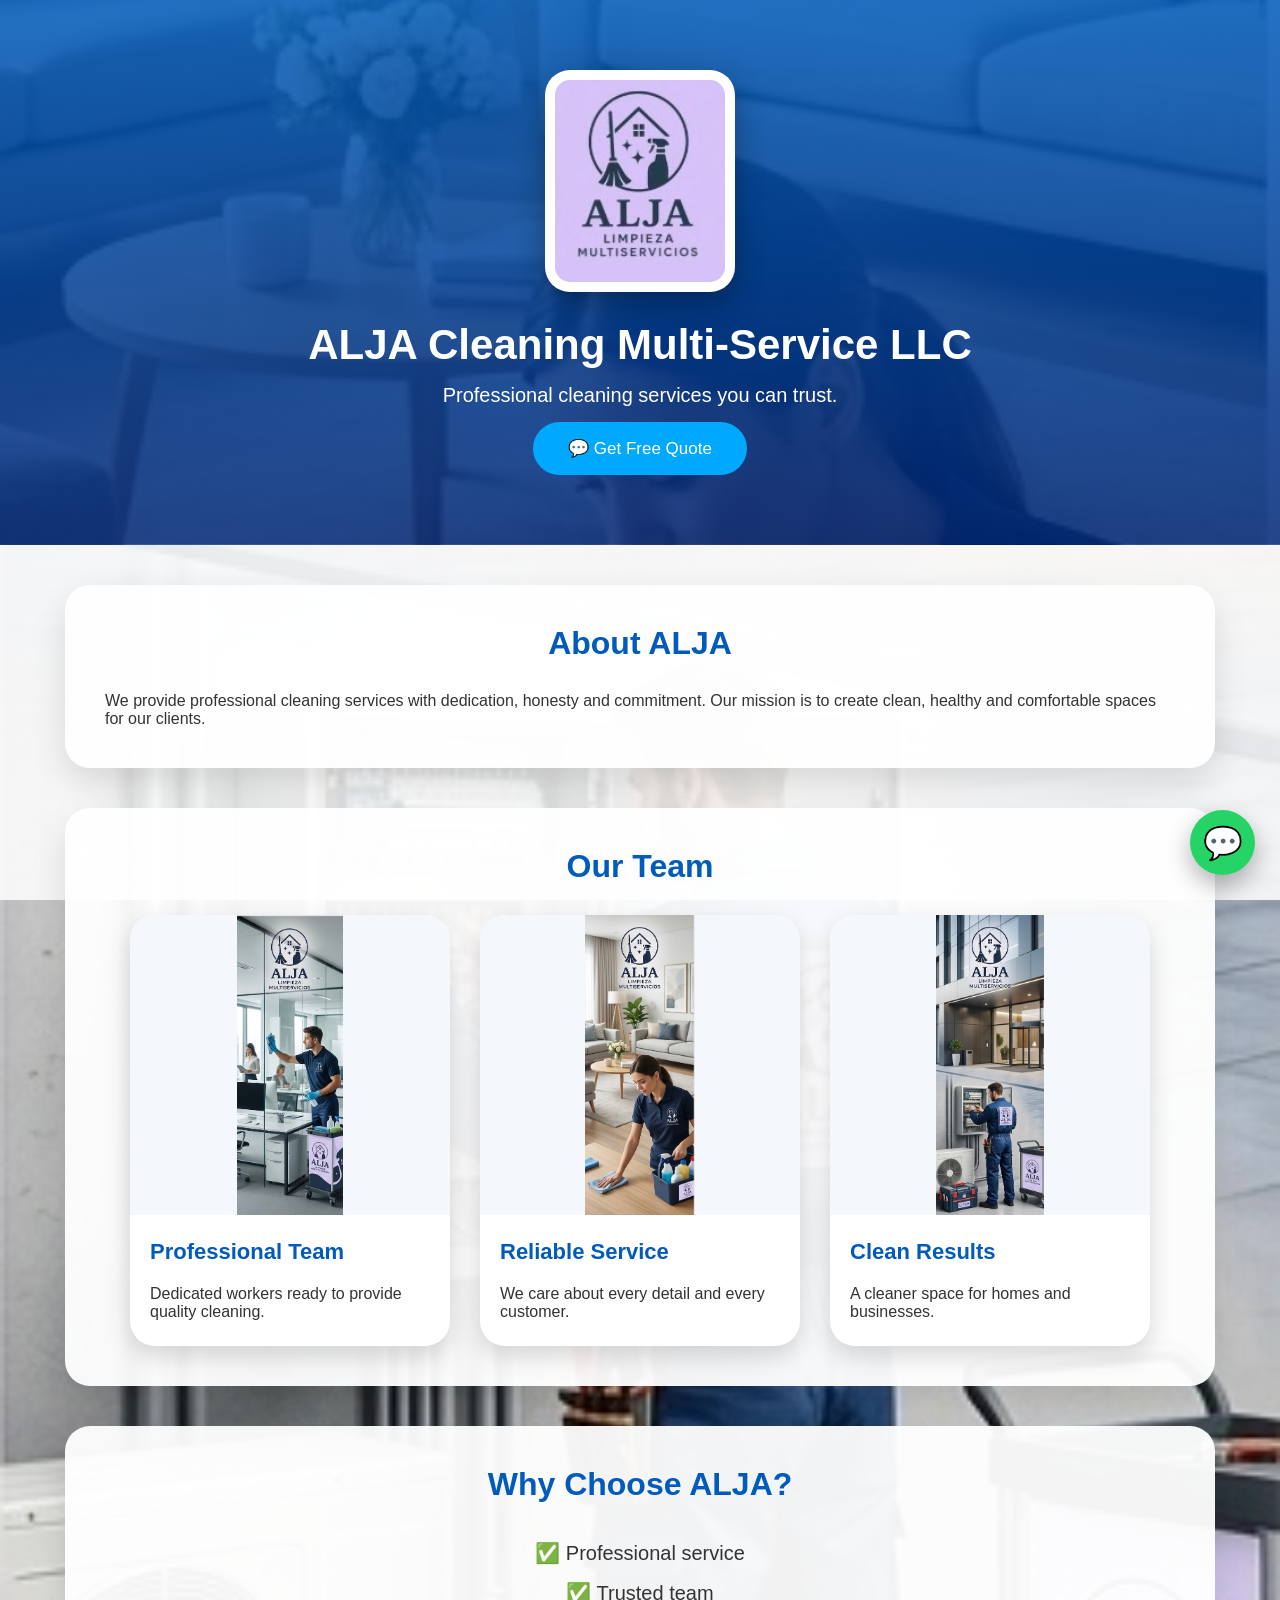
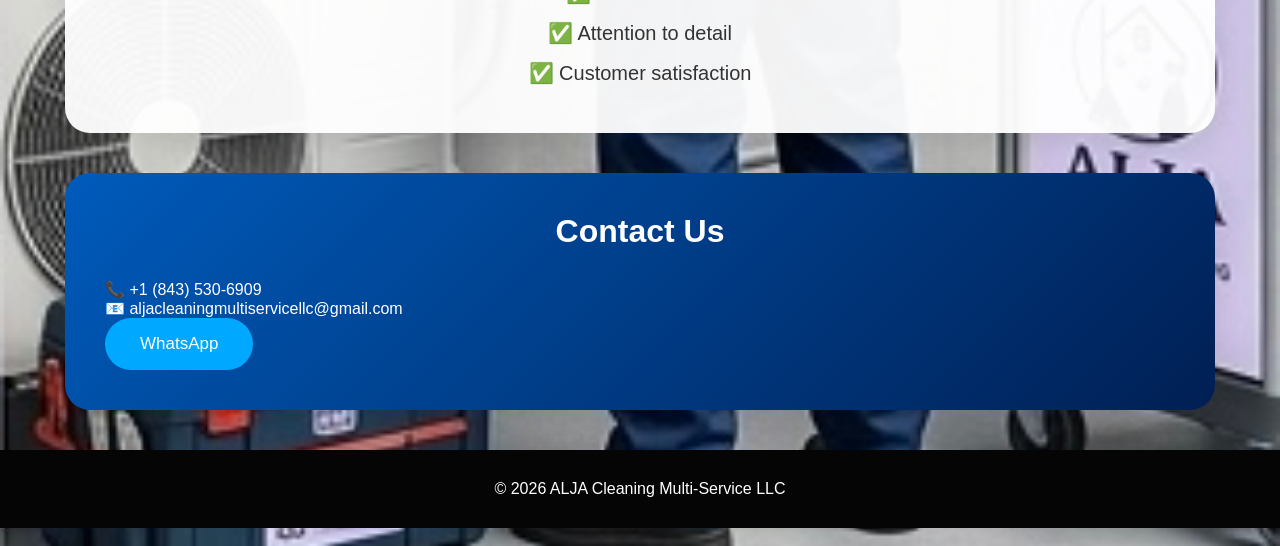
<file: index.html>
<!DOCTYPE html>
<html lang="en">

<head>

<meta charset="UTF-8">
<meta name="viewport" content="width=device-width, initial-scale=1.0">

<title>ALJA Cleaning Multi-Service LLC</title>

<link rel="stylesheet" href="style.css">

</head>


<body>


<header>

<img src="IMG_3020.jpeg" alt="ALJA Logo">

<h1>ALJA Cleaning Multi-Service LLC</h1>

<p>
Professional cleaning services you can trust.
</p>


<a href="https://wa.me/18435306909" target="_blank">

<button>
💬 Get Free Quote
</button>

</a>


</header>





<div class="container">



<section>

<h2>About ALJA</h2>

<p>
We provide professional cleaning services with dedication,
honesty and commitment. Our mission is to create clean,
healthy and comfortable spaces for our clients.
</p>

</section>






<section>

<h2>Our Team</h2>


<div class="services">



<div class="card">

<img src="IMG_3021.jpeg">

<h3>Professional Team</h3>

<p>
Dedicated workers ready to provide quality cleaning.
</p>

</div>





<div class="card">

<img src="IMG_3022.jpeg">

<h3>Reliable Service</h3>

<p>
We care about every detail and every customer.
</p>

</div>






<div class="card">

<img src="IMG_3023.jpeg">

<h3>Clean Results</h3>

<p>
A cleaner space for homes and businesses.
</p>

</div>



</div>


</section>







<section>


<h2>Why Choose ALJA?</h2>


<div class="features">

<p>✅ Professional service</p>

<p>✅ Trusted team</p>

<p>✅ Attention to detail</p>

<p>✅ Customer satisfaction</p>


</div>


</section>







<section class="contact">


<h2>Contact Us</h2>


<p>
📞 +1 (843) 530-6909
</p>


<p>
📧 aljacleaningmultiservicellc@gmail.com
</p>



<a href="https://wa.me/18435306909" target="_blank">

<button>
WhatsApp
</button>

</a>



</section>






</div>





<a class="float" href="https://wa.me/18435306909" target="_blank">

💬

</a>





<footer>

© 2026 ALJA Cleaning Multi-Service LLC

</footer>




<script src="script.js"></script>


</body>

</html>
```
</file>
<file: style.css>
*{
    margin:0;
    padding:0;
    box-sizing:border-box;
    font-family:'Segoe UI', Arial, sans-serif;
body{

    background-color:#eaf6ff;

    background-image:
    linear-gradient(
    rgba(255,255,255,0.85),
    rgba(255,255,255,0.85)
    ),
    url("IMG_3023.jpeg");

    background-size:cover;

    background-position:center;

    background-repeat:no-repeat;

    background-attachment:fixed;

    color:#333;

}



/* HEADER */

header{

    background:
    linear-gradient(
    rgba(0,91,187,.85),
    rgba(0,40,120,.85)
    ),
    url("IMG_3022.jpeg");

    background-size:cover;
    background-position:center;

    text-align:center;

    padding:70px 20px;

    color:white;

}



header img{

    width:190px;

    border-radius:25px;

    background:white;

    padding:10px;

    box-shadow:0 10px 30px rgba(0,0,0,.3);

}



header h1{

    margin-top:25px;

    font-size:42px;

}



header p{

    font-size:20px;

    margin:15px;

}



/* BOTONES */


button{

    background:#00a8ff;

    color:white;

    border:none;

    padding:16px 35px;

    border-radius:40px;

    font-size:17px;

    cursor:pointer;

    transition:.3s;

}


button:hover{

    transform:scale(1.05);

    background:#0077cc;

}




.container{

    width:90%;

    max-width:1150px;

    margin:auto;

}





section{

    background:rgba(255,255,255,.95);

    margin:40px 0;

    padding:40px;

    border-radius:25px;

    box-shadow:
    0 15px 35px rgba(0,0,0,.12);

}




h2{

    text-align:center;

    color:#005bbb;

    font-size:32px;

    margin-bottom:30px;

}





.services{

    display:flex;

    gap:30px;

    justify-content:center;

    flex-wrap:wrap;

}




.card{

    width:320px;

    background:white;

    border-radius:25px;

    overflow:hidden;

    box-shadow:0 10px 25px rgba(0,0,0,.15);

    transition:.4s;

}



.card:hover{

    transform:translateY(-15px);

}



.card img{

    width:100%;

    height:300px;

    object-fit:contain;

    background:#f4f7fb;

}

.card h3{

    color:#005bbb;

    padding:20px;

    font-size:22px;

}



.card p{

    padding:0 20px 25px;

    font-size:16px;

}




.features{

    text-align:center;

    font-size:20px;

    line-height:40px;

}




.contact{

    background:

    linear-gradient(
    135deg,
    #005bbb,
    #001f54
    );

    color:white;

}



.contact h2{

    color:white;

}




.float{

    position:fixed;

    right:25px;

    bottom:25px;


    background:#25D366;

    color:white;

    width:65px;

    height:65px;

    border-radius:50%;


    display:flex;

    justify-content:center;

    align-items:center;


    font-size:32px;

    text-decoration:none;


    box-shadow:0 10px 25px rgba(0,0,0,.3);

}




footer{

    background:#050505;

    color:white;

    text-align:center;

    padding:30px;

}




@media(max-width:700px){


header h1{

    font-size:28px;

}


section{

    padding:25px;

}


.card{

    width:100%;

}

}
</file>
